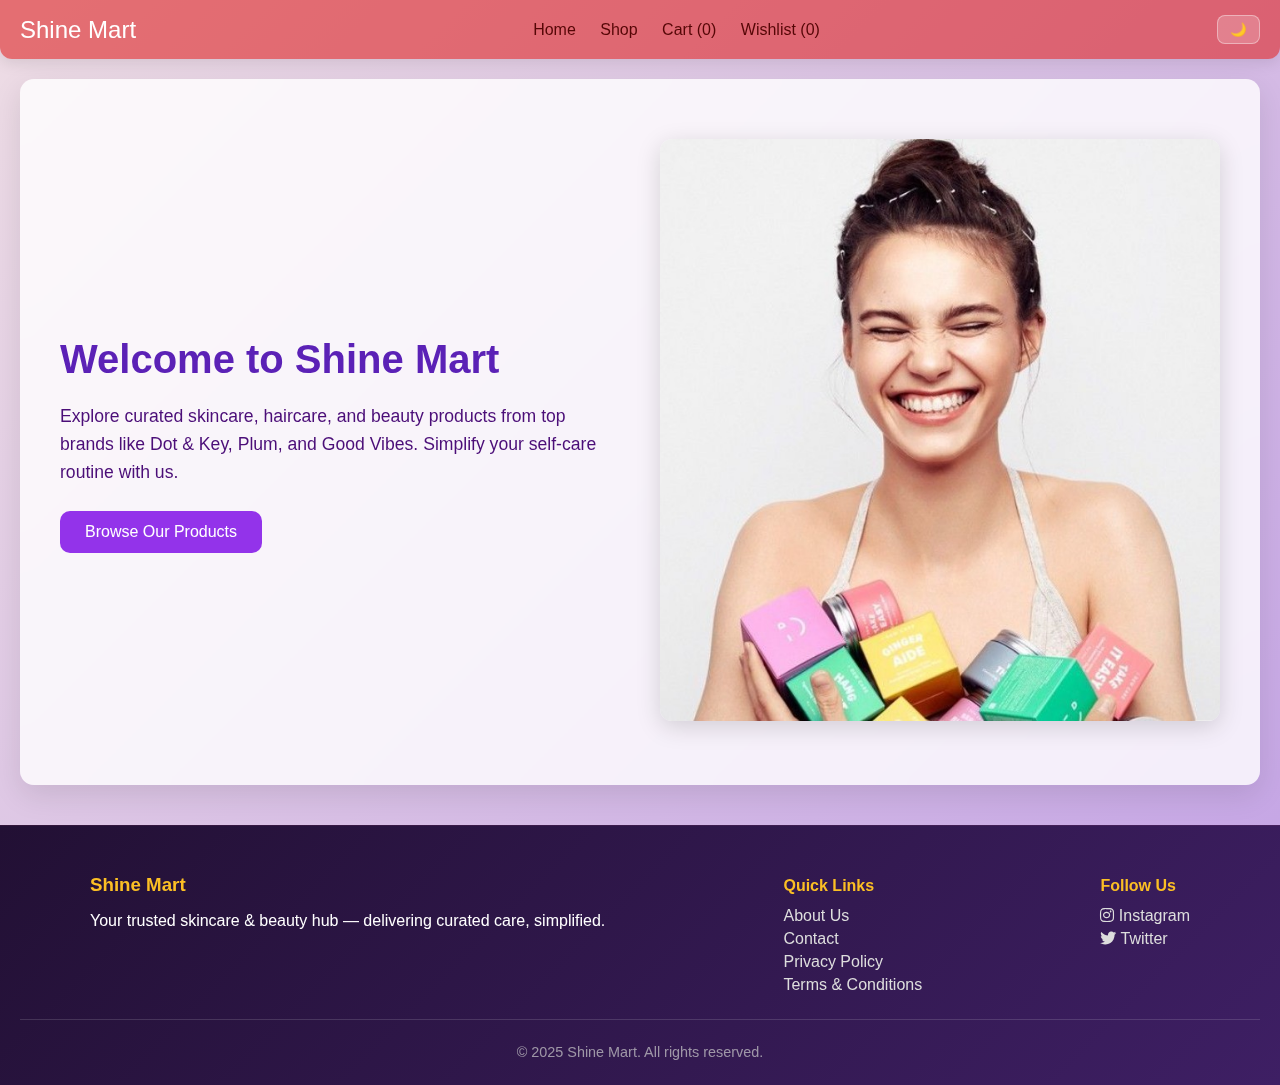
<file: index.html>
<!doctype html>
<html lang="en">
<head>
  <meta charset="utf-8" />
  <meta name="viewport" content="width=device-width,initial-scale=1" />
  <title>Shine Mart</title>
  <link rel="stylesheet" href="./css/style.css">
  <script defer src="./js/script.js"></script>
  <link rel="stylesheet" href="https://cdnjs.cloudflare.com/ajax/libs/font-awesome/6.5.0/css/all.min.css">

</head>
<body>
  <!-- ---------- Header ---------- -->
  <header class="header">
    <div class="logo">Shine Mart</div>

    <!-- Mobile menu toggle -->
    <button class="menu-toggle" aria-label="Toggle navigation">☰</button>

    <nav class="nav-links">
      <a href="index.html">Home</a>
      <a href="products.html">Shop</a>
      <a href="cart.html">Cart (<span id="cart-count">0</span>)</a>
      <a href="wishlist.html">Wishlist (<span id="wishlist-count">0</span>)</a>
    </nav>
    <!-- Theme toggle -->
<button class="theme-toggle" id="theme-toggle" aria-label="Toggle theme">🌙</button>

  </header>

  <!-- ---------- Main ---------- -->
  <main>
    <!-- Hero section -->
    <section class="hero">
      <div class="hero-content">
        <h1>Welcome to Shine Mart</h1>
        <p>Explore curated skincare, haircare, and beauty products from top brands like Dot & Key, Plum, and Good Vibes. Simplify your self-care routine with us.</p>
        <a class="btn" href="products.html">Browse Our Products</a>
      </div>
      <div class="hero-image">
        <img src="images/logo.jpg" alt="Skincare products display">
      </div>
    </section>
  </main>




  <!-- ---------- Mobile Nav Script ---------- -->
  <script>
    document.querySelector(".menu-toggle").addEventListener("click", () => {
      document.querySelector(".nav-links").classList.toggle("open");
    });
  </script>
  
  <div id="footer"></div>

  <!-- Load footer.html dynamically -->
  <script>
    fetch("footer.html")
      .then(res => res.text())
      .then(data => document.getElementById("footer").innerHTML = data);
  </script>
</body>
</html>
</file>
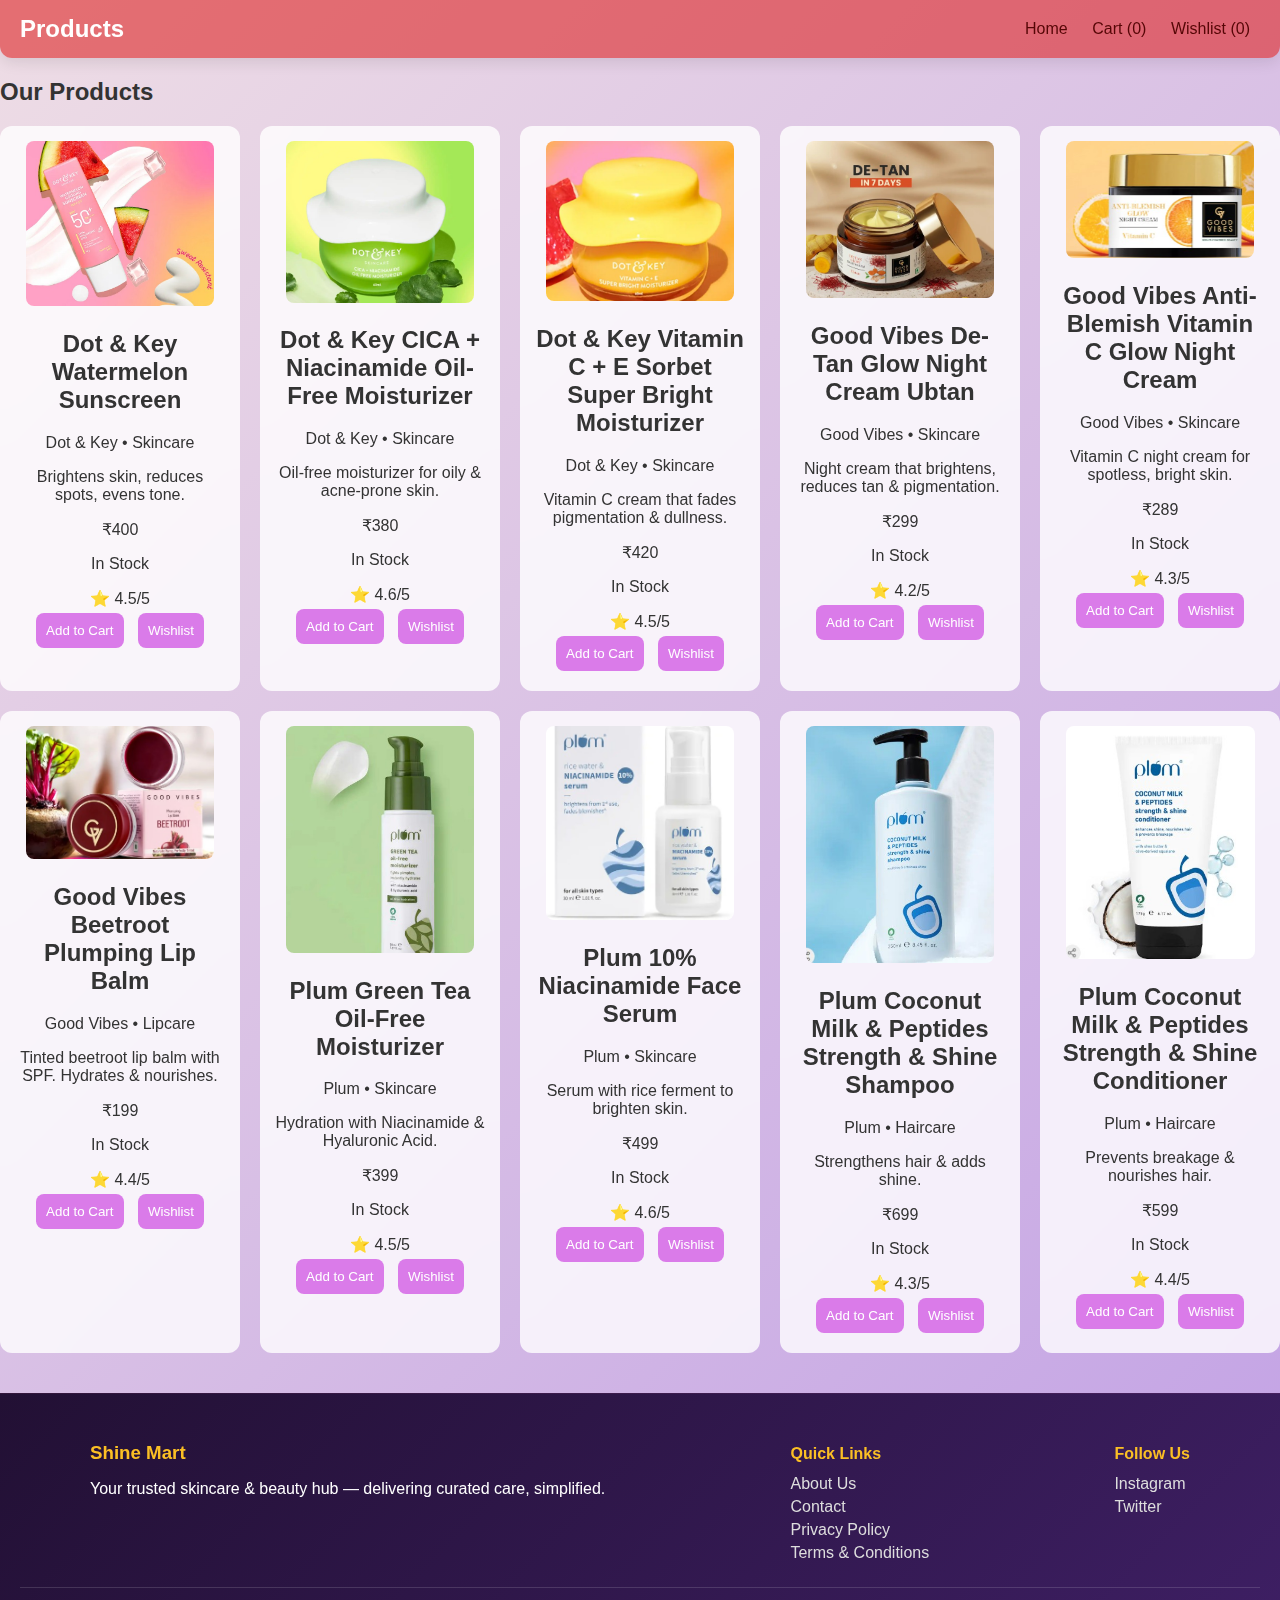
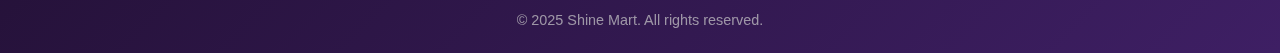
<file: products.html>
<!DOCTYPE html>
<html lang="en">
<head>
  <meta charset="UTF-8">
  <meta name="viewport" content="width=device-width, initial-scale=1.0">
  <title>Shine Mart - Products</title>
  <link rel="stylesheet" href="css/style.css">
  <script defer src="js/script.js"></script>
</head>
<body>
  <header class="header">
    <h1>Products</h1>
    <nav>
      <a href="index.html">Home</a>
      <a href="cart.html">Cart (<span id="cart-count">0</span>)</a>
      <a href="wishlist.html">Wishlist (<span id="wishlist-count">0</span>)</a>
    </nav>
  </header>

  <main class="container">
    <h2>Our Products</h2>
    <div class="products-grid" id="product-list"></div>
  </main>

<div id="footer"></div>

  <script>
    fetch("footer.html")
      .then(res => res.text())
      .then(data => document.getElementById("footer").innerHTML = data);
  </script>



</body>
</html>
</file>
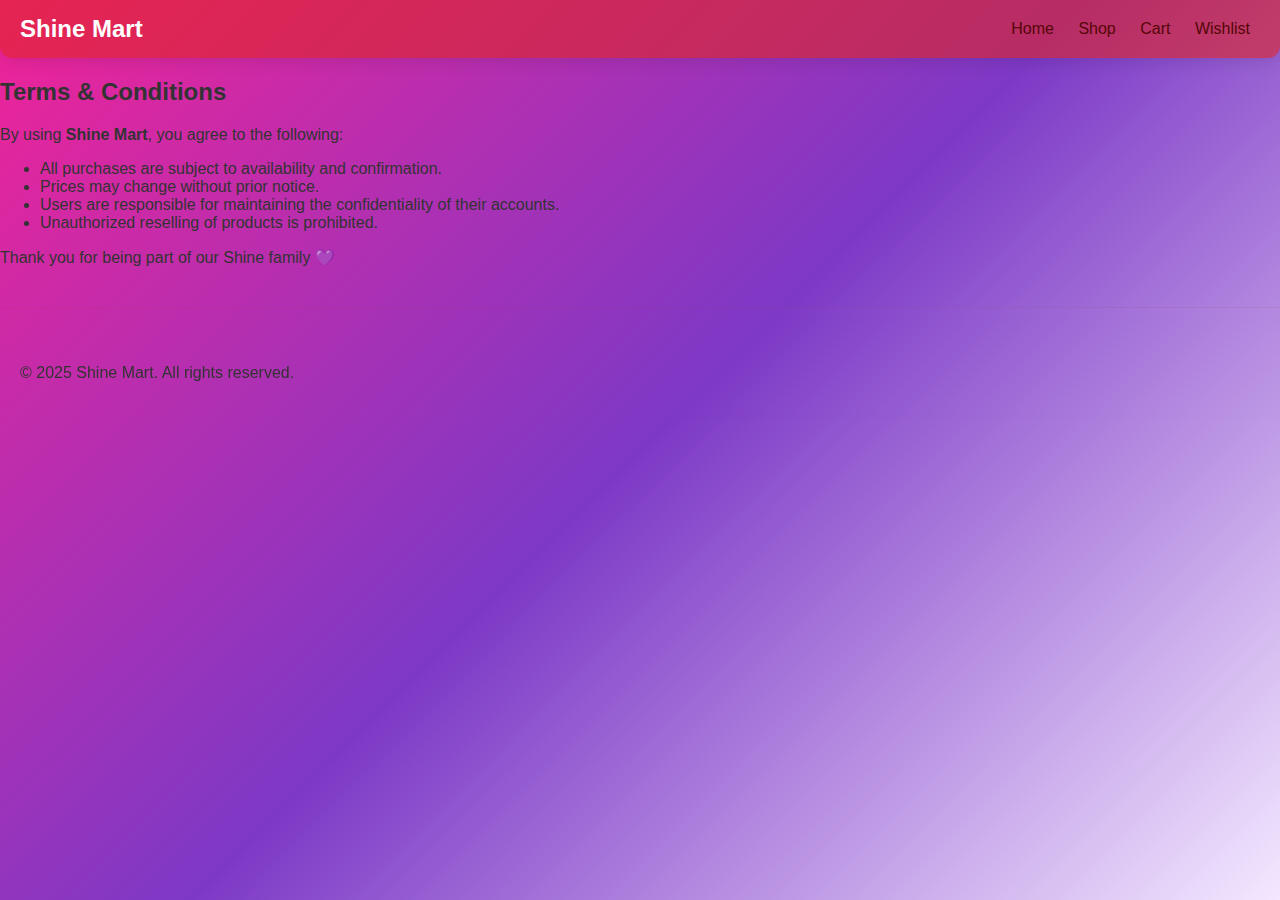
<file: terms.html>
<!DOCTYPE html>
<html lang="en">
<head>
  <meta charset="UTF-8">
  <meta name="viewport" content="width=device-width, initial-scale=1.0">
  <title>Terms & Conditions - Shine Mart</title>
  <link rel="stylesheet" href="css/style.css">
</head>
<body class="gradient fade">
  <header class="header">
    <h1>Shine Mart</h1>
    <nav>
      <a href="index.html">Home</a>
      <a href="products.html">Shop</a>
      <a href="cart.html">Cart</a>
      <a href="wishlist.html">Wishlist</a>
    </nav>
  </header>

  <main class="container">
    <h2>Terms & Conditions</h2>
    <p>
      By using <strong>Shine Mart</strong>, you agree to the following:
    </p>
    <ul>
      <li>All purchases are subject to availability and confirmation.</li>
      <li>Prices may change without prior notice.</li>
      <li>Users are responsible for maintaining the confidentiality of their accounts.</li>
      <li>Unauthorized reselling of products is prohibited.</li>
    </ul>
    <p>
      Thank you for being part of our Shine family 💜
    </p>
  </main>

  <footer class="footer">
    <p>&copy; 2025 Shine Mart. All rights reserved.</p>
  </footer>
</body>
</html>
</file>
<file: css/style.css>
/* 🎨 Theme Colors */
:root {
  --bg-color: linear-gradient(135deg, #fbc2eb, #a6c1ee); /* Pink + Lavender Gradient */
  --text-color: #2d033b; 
  --card-bg: rgba(255, 255, 255, 0.8); 
  --accent-color: #da7be9; /* Hot pink / magenta */
  --accent-hover: #b877f5; /* Purple hover */
  --header-bg: rgba(255, 255, 255, 0.6);
  --footer-bg: rgba(255, 255, 255, 0.7);
  --accent: #633d83;
  --accent-hover: #9333ea;
}

.gradient {
  background: linear-gradient(135deg, #f12398, #7d39c6, #f3e8ff);
}

.fade {
  animation: fadeIn 0.6s ease-in-out;
}

@keyframes fadeIn {
  from { opacity: 0; }
  to { opacity: 1; }
}
/* ---------- Header / Navigation ---------- */
.header {
  display: flex;
  justify-content: space-between;
  align-items: center;
  padding: 15px 25px;
  background: rgba(147, 51, 234, 0.85); /* semi-transparent purple */
  color: #fff;
  position: sticky;
  top: 0;
  z-index: 100;
  border-radius: 0 0 12px 12px;
  box-shadow: 0 4px 15px rgba(0,0,0,0.1);
  transition: background 0.3s ease, color 0.3s ease;
}

.header:hover {
  background: rgba(124, 58, 237, 0.95); /* slightly brighter on hover */
}

.header h1, .logo {
  margin: 0;
  font-size: 1.6rem;
  color: #fff;
}

.header nav a {
  margin: 0 12px;
  color: #fdf1f7; /* soft pink text */
  text-decoration: none;
  font-weight: 500;
  transition: color 0.3s ease, transform 0.2s ease;
}

.header nav a:hover {
  color: #ffcbf2; /* lighter pink on hover */
  transform: scale(1.05);
}

/* ---------- Header Buttons (Cart, Wishlist, etc.) ---------- */
.header .btn, .header button {
  background: rgba(255, 255, 255, 0.2);
  color: #fff;
  border: 1px solid rgba(255,255,255,0.4);
  padding: 6px 12px;
  border-radius: 8px;
  cursor: pointer;
  transition: background 0.3s ease, transform 0.2s ease;
}

.header .btn:hover, .header button:hover {
  background: rgba(255,255,255,0.35);
  transform: scale(1.1);
}

/* ---------- Header ---------- */
.header {
  display: flex;
  justify-content: space-between;
  align-items: center;
  padding: 15px 20px;
  background: var(--header-bg);
  position: sticky;
  top: 0;
  z-index: 10;
  color: rgb(86, 7, 7);
  transition: background 0.3s ease;
}

.header:hover {
  background: rgba(221, 37, 37, 0.6);
}

.header h1, .logo {
  margin: 0;
  font-size: 1.5rem;
}

.header nav a {
  margin: 0 10px;
  color: rgb(85, 6, 6);
  text-decoration: none;
  transition: color 0.3s ease;
}

.header nav a:hover {
  color: #7e22ce;
}

.menu-toggle {
  display: none;
  font-size: 1.5rem;
  background: none;
  border: none;
  cursor: pointer;
}

.nav-links.open {
  display: flex;
}

/* ---------- Hero Section ---------- */
.hero {
  display: flex;
  flex-wrap: wrap;
  align-items: center;
  justify-content: space-between;
  padding: 40px 20px;
  background: var(--card-bg);
  border-radius: 14px;
  margin: 20px auto;
  max-width: 1200px;
  box-shadow: 0 10px 30px rgba(0,0,0,0.1);
  animation: fadeInUp 1s ease forwards;
  backdrop-filter: blur(8px);
}

.hero-content {
  flex: 1 1 400px;
  padding: 20px;
  animation: fadeInLeft 1s ease forwards;
}

.hero-content h1 {
  font-size: 2.5rem;
  margin-bottom: 20px;
  color: #5b21b6;
  transition: transform 0.3s ease;
}

.hero-content h1:hover {
  transform: scale(1.03);
}

.hero-content p {
  font-size: 1.1rem;
  color: #4b0e78;
  margin-bottom: 25px;
  line-height: 1.6;
}

.hero-content .btn {
  display: inline-block;
  background: #9333ea;
  color: white;
  padding: 12px 25px;
  font-size: 1rem;
  border-radius: 10px;
  text-decoration: none;
  transition: background 0.3s ease, transform 0.2s ease, box-shadow 0.3s ease;
}

.hero-content .btn:hover {
  background: #7e22ce;
  transform: translateY(-3px);
  box-shadow: 0 6px 20px rgba(0,0,0,0.2);
}

.hero-image {
  flex: 1 1 400px;
  text-align: center;
  padding: 20px;
  animation: fadeInRight 1s ease forwards;
}

.hero-image img {
  max-width: 100%;
  border-radius: 12px;
  box-shadow: 0 6px 25px rgba(0,0,0,0.15);
  transition: transform 0.3s ease, box-shadow 0.3s ease;
}

.hero-image img:hover {
  transform: scale(1.05);
  box-shadow: 0 10px 30px rgba(0,0,0,0.25);
}

/* ---------- Product Catalog ---------- */
.products-grid {
  display: grid;
  grid-template-columns: repeat(auto-fit, minmax(220px, 1fr));
  gap: 20px;
  margin: 20px 0;
}

.product-card {
  background: var(--card-bg);
  padding: 15px;
  border-radius: 12px;
  text-align: center;
  transition: transform 0.3s ease, box-shadow 0.3s ease;
  cursor: pointer;
  animation: fadeInUp 0.8s ease forwards;
  backdrop-filter: blur(8px);
}

.product-card:hover {
  transform: translateY(-5px) scale(1.02);
  box-shadow: 0 10px 30px rgba(0,0,0,0.2);
}

.product-card img {
  max-width: 90%;
  border-radius: 8px;
  transition: transform 0.3s ease;
}

.product-card img:hover {
  transform: scale(1.05);
}

.product-card button {
  margin: 5px;
  background: var(--accent-color);
  border: none;
  padding: 10px;
  border-radius: 8px;
  color: white;
  cursor: pointer;
  transition: background 0.3s ease, transform 0.2s ease;
}

.product-card button:hover {
  background: var(--accent-hover);
  transform: translateY(-2px);
}

/* ---------- Cart & Wishlist Boxes ---------- */
.cart-box, .wishlist-box {
  margin: 20px auto;
  max-width: 600px;
  background: var(--card-bg);
  border: 2px solid #ce9449;
  border-radius: 12px;
  padding: 20px;
  box-shadow: 0 6px 20px rgba(0,0,0,0.1);
  transition: transform 0.2s ease, box-shadow 0.3s ease;
  backdrop-filter: blur(8px);
}

.cart-box:hover, .wishlist-box:hover {
  transform: scale(1.01);
  box-shadow: 0 12px 25px rgba(0,0,0,0.2);
}

/* ---------- Footer ---------- */
.footer {
  /* background: var(--footer-bg);
  color: var(--text-color); */
  padding: 40px 20px 20px;
  margin-top: 40px;
  border-top: 1px solid rgba(160, 59, 59, 0.1);
  backdrop-filter: blur(8px);
}

.footer-content {
  display: grid;
  grid-template-columns: repeat(auto-fit, minmax(220px, 1fr));
  gap: 30px;
  max-width: 1200px;
  margin: center;
}

.footer-section h3,
.footer-section h4 {
  margin-bottom: 10px;
  color: var(--accent);
}

.footer-section p {
  font-size: 0.9rem;
  line-height: 1.5;
}

.footer nav a {
  display: block;
  margin: 5px 0;
  text-decoration: none;
  color: var(--text-color);
  font-size: 0.9rem;
  transition: color 0.3s ease;
}

.footer nav a:hover {
  color: var(--accent-hover);
}

.socials {
  display: flex;
  gap: 15px;
}

.socials img {
  width: 24px;
  height: 24px;
  filter: brightness(0) invert(1);
  transition: transform 0.3s ease, filter 0.3s ease;
}

.socials img:hover {
  transform: scale(1.2);
  filter: brightness(1) invert(0);
}

.footer-bottom {
  text-align: center;
  margin-top: 30px;
  font-size: 0.85rem;
  opacity: 0.7;
}
/* ---------- Shipping Address ---------- */
.address-box {
  margin: 40px auto;
  max-width: 650px;
  background: linear-gradient(135deg, #fdfcfb, #e2d1c3);
  border: 1px solid rgba(91, 33, 182, 0.2);
  border-radius: 16px;
  padding: 25px;
  box-shadow: 0 8px 25px rgba(0, 0, 0, 0.12);
  animation: fadeSlideUp 0.6s ease-in-out;
  transition: transform 0.3s ease;
}
.address-box:hover {
  transform: translateY(-3px);
}
.address-box h3 {
  margin-bottom: 20px;
  color: #4c1d95;
  font-size: 1.4rem;
  text-align: center;
}
.address-box input,
.address-box textarea {
  width: 96%;
  padding: 12px 14px;
  margin-top: 6px;
  border: 1.5px solid #d1c4e9;
  border-radius: 10px;
  font-size: 1rem;
  background: #fafafa;
}
.address-box button {
  margin-top: 20px;
  width: 100%;
  padding: 14px;
  background: linear-gradient(90deg, #5b21b6, #9333ea);
  color: #fff;
  border: none;
  border-radius: 10px;
  font-size: 1rem;
  cursor: pointer;
  font-weight: 600;
}
.address-box button:hover {
  background: linear-gradient(90deg, #7c3aed, #a855f7);
  transform: scale(1.05);
}
/* contact form */

.contact-form {
  background: linear-gradient(135deg, #fdfbfb, #ebedee);
  padding: 30px;
  border-radius: 14px;
  box-shadow: 0 8px 25px rgba(0,0,0,0.08);
  max-width: 650px;
  margin: 30px auto;
  animation: fadeSlideUp 0.7s ease-in-out;
}

body.dark .contact-form {
  background: linear-gradient(135deg, #3a0ca3, #7209b7);
  box-shadow: 0 8px 25px rgba(0,0,0,0.3);
}

.contact-form label {
  display: block;
  margin-bottom: 6px;
  font-weight: 600;
  color: var(--text-color);
}

.contact-form input,
.contact-form textarea {
  width: 96%;
  padding: 12px 16px;
  margin-bottom: 15px;
  border: 1.5px solid #d1c4e9;
  border-radius: 10px;
  font-size: 15px;
  transition: border 0.3s, box-shadow 0.3s, transform 0.2s;
  background: #fff;
}

.contact-form input:focus,
.contact-form textarea:focus {
  border-color: #a855f7;
  box-shadow: 0 0 6px rgba(168, 85, 247, 0.5);
  outline: none;
  transform: scale(1.02);
}

body.dark .contact-form input,
body.dark .contact-form textarea {
  background: #2a2a2a;
  border: 1px solid #666;
  color: #f3f3f3;
}

.contact-form button {
  background: linear-gradient(90deg, #d946ef, #9333ea);
  color: white;
  border: none;
  padding: 14px 20px;
  border-radius: 10px;
  font-size: 16px;
  cursor: pointer;
  font-weight: 600;
  transition: transform 0.2s ease, box-shadow 0.3s ease;
}

.contact-form button:hover {
  background: linear-gradient(90deg, #a855f7, #7c3aed);
  transform: translateY(-2px) scale(1.05);
  box-shadow: 0 8px 20px rgba(124, 58, 237, 0.3);
}

/* ---------- Animations ---------- */
@keyframes fadeInUp {
  0% { opacity: 0; transform: translateY(20px);}
  100% { opacity: 1; transform: translateY(0);}
}

@keyframes fadeInLeft {
  0% { opacity: 0; transform: translateX(-20px);}
  100% { opacity: 1; transform: translateX(0);}
}

@keyframes fadeInRight {
  0% { opacity: 0; transform: translateX(20px);}
  100% { opacity: 1; transform: translateX(0);}
}

/* 🌸 Body Gradient Background */
body {
  background: var(--bg-color);
  color: var(--text-color);
  transition: background 0.4s ease, color 0.4s ease;
  background-attachment: fixed;
}
/* ---------- Global Background (all pages) ---------- */
body {
  margin: 0;
  font-family: "Poppins", sans-serif;
  background: linear-gradient(135deg, #eedde5, #c1a0e5); /* soft pink + purple gradient */
  color: #333;
  min-height: 100vh;
}

/* Dark mode */
body.dark {
  background: linear-gradient(135deg, #1a0933, #2a0f47);
  color: #f0b8b8;
}
/* Responsive Navigation */
@media (max-width: 768px) {
  .header nav {
    display: none;
    flex-direction: column;
    background: var(--header-bg);
    position: absolute;
    top: 60px;
    right: 20px;
    border-radius: 10px;
    box-shadow: 0 8px 25px rgba(0,0,0,0.1);
    padding: 10px;
  }
  .menu-toggle {
    display: block;
  }
}
</file>
